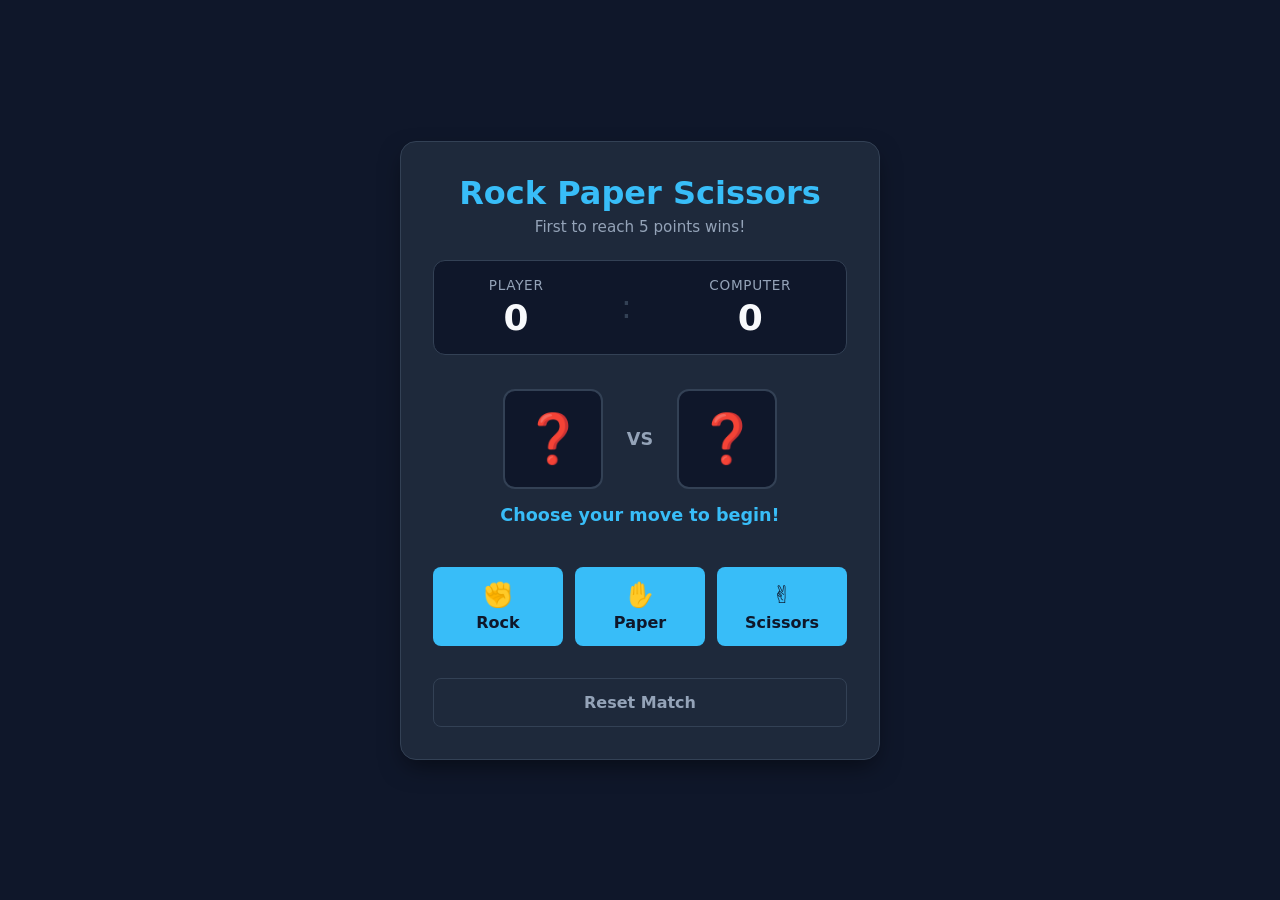
<file: index.html>
<!DOCTYPE html>
<html lang="en">
<head>
<meta charset="UTF-8">
    <meta name="viewport" content="width=device-width, initial-scale=1.0">
  <title>Rock Paper Scissors - Classic Game</title>
 <link rel="stylesheet" href="styles.css">
</head>
<body>
<div class="game-card">
  <header class="header">
<h1>Rock Paper Scissors</h1>
      <p>First to reach 5 points wins!</p>
    </header>
<section class="scoreboard">
      <div class="score-box">
    <span class="label">Player</span>
  <span id="player-score" class="score">0</span>
</div>
<div class="divider">:</div>
        <div class="score-box">
 <span class="label">Computer</span>
    <span id="computer-score" class="score">0</span>
        </div>
</section>
      <section class="arena">
 <div class="choices-display">
    <div id="player-card" class="choice-card">❓</div>
  <span class="vs-badge">VS</span>
       <div id="computer-card" class="choice-card">❓</div>
</div>
  <div id="message" class="message-banner">Choose your move to begin!</div>
</section>
  <section class="controls">
<button class="btn choice-btn" data-choice="rock">
     <span class="icon">✊</span>
    <span>Rock</span>
 </button>
      <button class="btn choice-btn" data-choice="paper">
   <span class="icon">✋</span>
 <span>Paper</span>
     </button>
  <button class="btn choice-btn" data-choice="scissors">
 <span class="icon">✌️</span>
        <span>Scissors</span>
    </button>
 </section>
      <button id="reset-btn" class="btn reset-btn">Reset Match</button>
 </div>
<script src="script.js"></script>
</body>
</html>
</file>
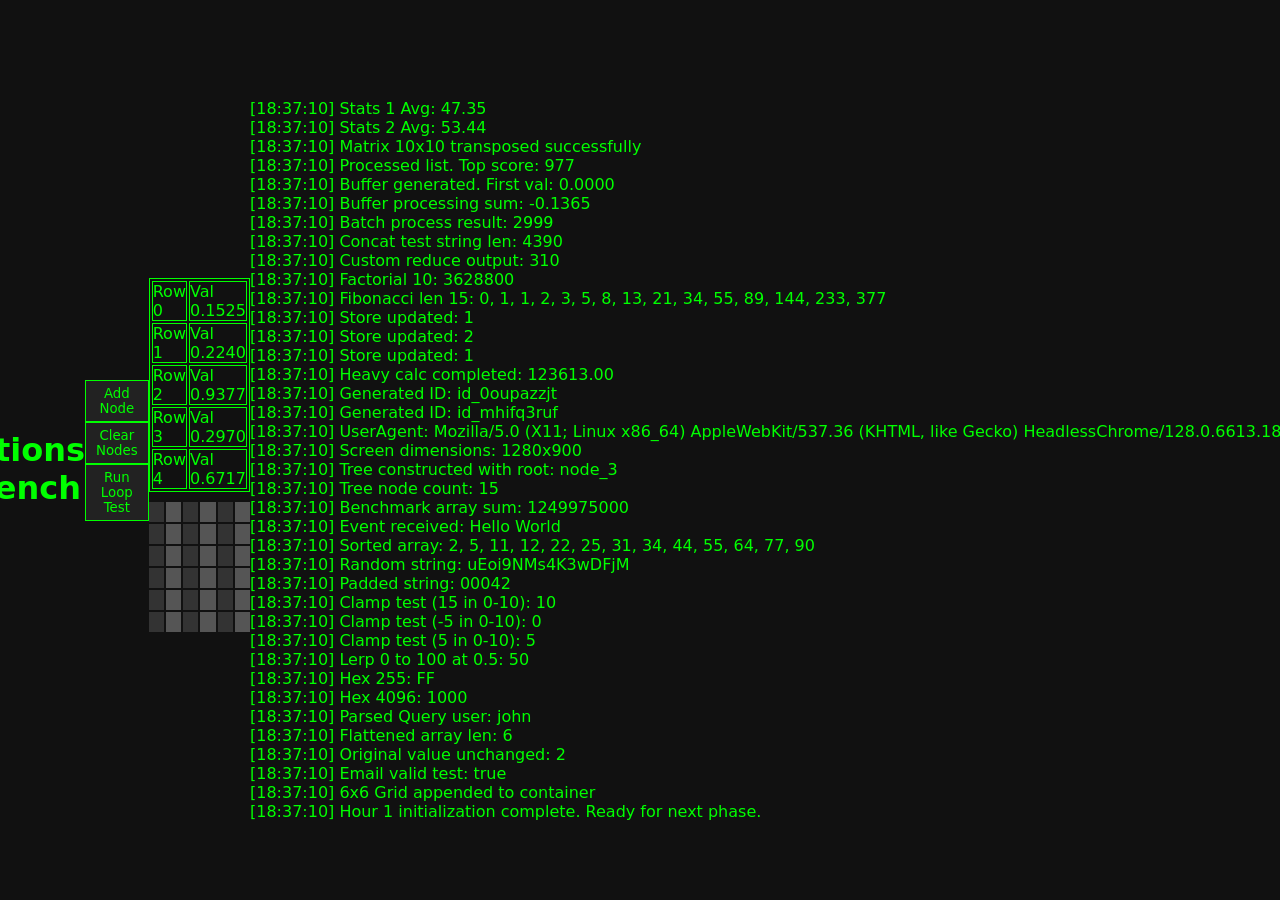
<file: test1.html>
<!DOCTYPE html>

<html lang="en">

<head>

    <meta charset="UTF-8">

    <title>testetsset</title>
    <link rel="stylesheet" href="styles.css">

    <style>

        body { font-family: monospace; padding: 20px; background: #111; color: #0f0; }

        .box { border: 1px solid #0f0; padding: 10px; margin: 5px 0; }

        button { background: #222; color: #0f0; border: 1px solid #0f0; padding: 5px 10px; cursor: pointer; }

        button:hover { background: #0f0; color: #111; }

    </style>

</head>

<body>

    <h1>DOM Operations Test Bench</h1>

    <div id="controls">

        <button id="add-node">Add Node</button>

        <button id="clear-nodes">Clear Nodes</button>

        <button id="run-benchmark">Run Loop Test</button>

    </div>

    <div id="container"></div>

    <pre id="console-log"></pre>



    <script>

        const container = document.getElementById('container');

        const consoleLog = document.getElementById('console-log');

        let counter = 0;

        let records = [];



        function log(msg) {

            consoleLog.innerText += '\n' + `[${new Date().toISOString().slice(11, 19)}] ` + msg;

            consoleLog.scrollTop = consoleLog.scrollHeight;

        }



        function createNode(id) {

            const el = document.createElement('div');

            el.className = 'box';

            el.id = 'node-' + id;

            el.innerHTML = '<span>Node ID: ' + id + '</span> <button onclick="removeNode(' + id + ')">Delete</button>';

            return el;

        }



        function removeNode(id) {

            const target = document.getElementById('node-' + id);

            if (target) {

                target.remove();

                log('Removed node: ' + id);

                records = records.filter(r => r.id !== id);

            }

        }



        document.getElementById('add-node').onclick = function() {

            counter++;

            const node = createNode(counter);

            container.appendChild(node);

            records.push({ id: counter, timestamp: Date.now() });

            log('Added node: ' + counter);

        };



        document.getElementById('clear-nodes').onclick = function() {

            container.innerHTML = '';

            records = [];

            log('Cleared all nodes');

        };



        document.getElementById('run-benchmark').onclick = function() {

            log('Starting loop benchmark...');

            const start = performance.now();

            for (let i = 0; i < 200; i++) {

                counter++;

                const el = createNode(counter);

                container.appendChild(el);

                records.push({ id: counter, timestamp: Date.now() });

            }

            const end = performance.now();

            log('Rendered 200 elements in ' + (end - start).toFixed(2) + 'ms');

        };



        function simulateStateChange(iterations) {

            let state = { count: 0, items: [] };

            for (let i = 0; i < iterations; i++) {

                state.count++;

                state.items.push({

                    index: i,

                    val: Math.random() * 100,

                    key: 'key_' + i

                });

            }

            return state;

        }



        function analyzeData(data) {

            let sum = 0;

            let min = Infinity;

            let max = -Infinity;

            for (let i = 0; i < data.items.length; i++) {

                let v = data.items[i].val;

                sum += v;

                if (v < min) min = v;

                if (v > max) max = v;

            }

            return {

                total: sum,

                avg: sum / data.items.length,

                min: min,

                max: max

            };

        }



        const testDataset1 = simulateStateChange(50);

        const stats1 = analyzeData(testDataset1);

        log('Stats 1 Avg: ' + stats1.avg.toFixed(2));



        const testDataset2 = simulateStateChange(100);

        const stats2 = analyzeData(testDataset2);

        log('Stats 2 Avg: ' + stats2.avg.toFixed(2));



        function generateMatrix(rows, cols) {

            let matrix = [];

            for (let i = 0; i < rows; i++) {

                let row = [];

                for (let j = 0; j < cols; j++) {

                    row.push(i * cols + j);

                }

                matrix.push(row);

            }

            return matrix;

        }



        function transposeMatrix(matrix) {

            let rows = matrix.length;

            let cols = matrix[0].length;

            let transposed = [];

            for (let j = 0; j < cols; j++) {

                transposed[j] = [];

                for (let i = 0; i < rows; i++) {

                    transposed[j][i] = matrix[i][j];

                }

            }

            return transposed;

        }



        const m = generateMatrix(10, 10);

        const tm = transposeMatrix(m);

        log('Matrix 10x10 transposed successfully');



        function buildDummyList(size) {

            let list = [];

            for (let i = 0; i < size; i++) {

                list.push({

                    id: 'item_' + i,

                    score: Math.floor(Math.random() * 1000),

                    active: i % 2 === 0

                });

            }

            return list;

        }



        function filterActive(list) {

            let out = [];

            for (let i = 0; i < list.length; i++) {

                if (list[i].active) out.push(list[i]);

            }

            return out;

        }



        function sortByScore(list) {

            return list.sort((a, b) => b.score - a.score);

        }



        const rawList = buildDummyList(150);

        const activeList = filterActive(rawList);

        const sortedList = sortByScore(activeList);

        log('Processed list. Top score: ' + sortedList[0].score);



        function verifyDomIntegrity() {

            const allBoxes = document.querySelectorAll('.box');

            log('DOM integrity check: ' + allBoxes.length + ' boxes currently in document');

        }



        setInterval(verifyDomIntegrity, 10000);



        function makeBuffer(size) {

            let buf = new Float64Array(size);

            for (let i = 0; i < size; i++) {

                buf[i] = Math.sin(i) * Math.cos(i);

            }

            return buf;

        }



        const buf1 = makeBuffer(500);

        log('Buffer generated. First val: ' + buf1[0].toFixed(4));



        function processBuffer(buf) {

            let total = 0;

            for (let i = 0; i < buf.length; i++) {

                total += buf[i];

            }

            return total;

        }



        log('Buffer processing sum: ' + processBuffer(buf1).toFixed(4));



        function executeBatchProcess() {

            let accum = 0;

            for (let i = 0; i < 1000; i++) {

                accum += (i * 3) % 7;

            }

            return accum;

        }



        log('Batch process result: ' + executeBatchProcess());



        function buildTable(rows) {

            let tbl = document.createElement('table');

            tbl.style.width = '100%';

            tbl.style.marginTop = '10px';

            tbl.style.border = '1px solid #0f0';

            for (let i = 0; i < rows; i++) {

                let tr = document.createElement('tr');

                let td1 = document.createElement('td');

                let td2 = document.createElement('td');

                td1.innerText = 'Row ' + i;

                td2.innerText = 'Val ' + Math.random().toFixed(4);

                td1.style.border = '1px solid #0f0';

                td2.style.border = '1px solid #0f0';

                tr.appendChild(td1);

                tr.appendChild(td2);

                tbl.appendChild(tr);

            }

            return tbl;

        }



        container.appendChild(buildTable(5));



        function runStringConcatTest() {

            let str = '';

            for (let i = 0; i < 500; i++) {

                str += 'char_' + i + ';';

            }

            return str.length;

        }



        log('Concat test string len: ' + runStringConcatTest());



        function customMap(arr, fn) {

            let res = [];

            for (let i = 0; i < arr.length; i++) {

                res.push(fn(arr[i], i));

            }

            return res;

        }



        function customFilter(arr, fn) {

            let res = [];

            for (let i = 0; i < arr.length; i++) {

                if (fn(arr[i], i)) res.push(arr[i]);

            }

            return res;

        }



        function customReduce(arr, fn, initial) {

            let acc = initial;

            for (let i = 0; i < arr.length; i++) {

                acc = fn(acc, arr[i], i);

            }

            return acc;

        }



        const baseNums = [1, 2, 3, 4, 5, 6, 7, 8, 9, 10, 11, 12, 13, 14, 15, 16, 17, 18, 19, 20];

        const mapped = customMap(baseNums, x => x * 2);

        const filtered = customFilter(mapped, x => x > 20);

        const reduced = customReduce(filtered, (acc, x) => acc + x, 0);



        log('Custom reduce output: ' + reduced);



        function recursiveFactorial(n) {

            if (n <= 1) return 1;

            return n * recursiveFactorial(n - 1);

        }



        log('Factorial 10: ' + recursiveFactorial(10));



        function fibonacciSequence(len) {

            let seq = [0, 1];

            for (let i = 2; i < len; i++) {

                seq.push(seq[i - 1] + seq[i - 2]);

            }

            return seq;

        }



        log('Fibonacci len 15: ' + fibonacciSequence(15).join(', '));



        function createStore() {

            let state = { count: 0 };

            let listeners = [];

            return {

                getState: () => state,

                dispatch: (action) => {

                    if (action.type === 'INC') state.count++;

                    if (action.type === 'DEC') state.count--;

                    listeners.forEach(l => l());

                },

                subscribe: (l) => {

                    listeners.push(l);

                }

            };

        }



        const store = createStore();

        store.subscribe(() => {

            log('Store updated: ' + store.getState().count);

        });



        store.dispatch({ type: 'INC' });

        store.dispatch({ type: 'INC' });

        store.dispatch({ type: 'DEC' });



        function heavyCalculation() {

            let result = 0;

            for (let i = 0; i < 10000; i++) {

                result += Math.sqrt(i) * Math.tan(i);

            }

            return result;

        }



        log('Heavy calc completed: ' + heavyCalculation().toFixed(2));



        function generateUniqueId() {

            return 'id_' + Math.random().toString(36).substr(2, 9);

        }



        log('Generated ID: ' + generateUniqueId());

        log('Generated ID: ' + generateUniqueId());



        function checkBrowserCapabilities() {

            log('UserAgent: ' + navigator.userAgent);

            log('Screen dimensions: ' + window.innerWidth + 'x' + window.innerHeight);

        }



        checkBrowserCapabilities();



        function constructTree(depth) {

            if (depth === 0) return { name: 'leaf' };

            return {

                name: 'node_' + depth,

                left: constructTree(depth - 1),

                right: constructTree(depth - 1)

            };

        }



        const sampleTree = constructTree(3);

        log('Tree constructed with root: ' + sampleTree.name);



        function countTreeNodes(tree) {

            if (!tree) return 0;

            if (tree.name === 'leaf') return 1;

            return 1 + countTreeNodes(tree.left) + countTreeNodes(tree.right);

        }



        log('Tree node count: ' + countTreeNodes(sampleTree));



        function benchmarkArrayOperations() {

            let arr = [];

            for (let i = 0; i < 50000; i++) {

                arr.push(i);

            }

            let sum = 0;

            for (let i = 0; i < arr.length; i++) {

                sum += arr[i];

            }

            return sum;

        }



        log('Benchmark array sum: ' + benchmarkArrayOperations());



        function mockEventDispatcher() {

            const events = {};

            return {

                on(event, listener) {

                    if (!events[event]) events[event] = [];

                    events[event].push(listener);

                },

                emit(event, data) {

                    if (events[event]) {

                        events[event].forEach(l => l(data));

                    }

                }

            };

        }



        const ee = mockEventDispatcher();

        ee.on('test', d => log('Event received: ' + d));

        ee.emit('test', 'Hello World');



        function bubbleSort(arr) {

            let len = arr.length;

            for (let i = 0; i < len; i++) {

                for (let j = 0; j < len - i - 1; j++) {

                    if (arr[j] > arr[j + 1]) {

                        let tmp = arr[j];

                        arr[j] = arr[j + 1];

                        arr[j + 1] = tmp;

                    }

                }

            }

            return arr;

        }



        const unsorted = [64, 34, 25, 12, 22, 11, 90, 5, 77, 31, 44, 55, 2];

        log('Sorted array: ' + bubbleSort(unsorted).join(', '));



        function generateRandomString(length) {

            let result = '';

            let characters = 'ABCDEFGHIJKLMNOPQRSTUVWXYZabcdefghijklmnopqrstuvwxyz0123456789';

            for (let i = 0; i < length; i++) {

                result += characters.charAt(Math.floor(Math.random() * characters.length));

            }

            return result;

        }



        log('Random string: ' + generateRandomString(16));



        function padLeft(str, len, char) {

            char = char || ' ';

            while (str.length < len) {

                str = char + str;

            }

            return str;

        }



        log('Padded string: ' + padLeft('42', 5, '0'));



        function clamp(val, min, max) {

            return Math.min(Math.max(val, min), max);

        }



        log('Clamp test (15 in 0-10): ' + clamp(15, 0, 10));

        log('Clamp test (-5 in 0-10): ' + clamp(-5, 0, 10));

        log('Clamp test (5 in 0-10): ' + clamp(5, 0, 10));



        function linearInterpolation(start, end, amt) {

            return (1 - amt) * start + amt * end;

        }



        log('Lerp 0 to 100 at 0.5: ' + linearInterpolation(0, 100, 0.5));



        function convertToHex(num) {

            return num.toString(16).toUpperCase();

        }



        log('Hex 255: ' + convertToHex(255));

        log('Hex 4096: ' + convertToHex(4096));



        function parseQueryString(qs) {

            let params = {};

            let pairs = qs.substring(1).split('&');

            for (let i = 0; i < pairs.length; i++) {

                let pair = pairs[i].split('=');

                if (pair[0]) {

                    params[decodeURIComponent(pair[0])] = decodeURIComponent(pair[1] || '');

                }

            }

            return params;

        }



        const parsed = parseQueryString('?user=john&mode=active&id=102');

        log('Parsed Query user: ' + parsed.user);



        function flattenArray(arr) {

            let flat = [];

            for (let i = 0; i < arr.length; i++) {

                if (Array.isArray(arr[i])) {

                    flat = flat.concat(flattenArray(arr[i]));

                } else {

                    flat.push(arr[i]);

                }

            }

            return flat;

        }



        log('Flattened array len: ' + flattenArray([1, [2, [3, 4], 5], 6]).length);



        function deepClone(obj) {

            return JSON.parse(JSON.stringify(obj));

        }



        const original = { a: 1, b: { c: 2 } };

        const cloned = deepClone(original);

        cloned.b.c = 99;

        log('Original value unchanged: ' + original.b.c);



        function validateEmailSimple(email) {

            return email.indexOf('@') > 0 && email.indexOf('.') > email.indexOf('@');

        }



        log('Email valid test: ' + validateEmailSimple('test@example.com'));



        function createGridElements(size) {

            let grid = document.createElement('div');

            grid.style.display = 'grid';

            grid.style.gridTemplateColumns = 'repeat(' + size + ', 1fr)';

            grid.style.gap = '2px';

            grid.style.marginTop = '10px';

            for (let i = 0; i < size * size; i++) {

                let cell = document.createElement('div');

                cell.style.height = '20px';

                cell.style.background = i % 2 === 0 ? '#333' : '#555';

                grid.appendChild(cell);

            }

            return grid;

        }



        container.appendChild(createGridElements(6));

        log('6x6 Grid appended to container');



        function endHour1() {

            log('Hour 1 initialization complete. Ready for next phase.');

        }



        endHour1();

    </script>

</body>

</html>
</file>
<file: styles.css>
:root{
--bg-color: #0f172a;
--card-bg: #1e293b;
--accent-color: #38bdf8;
--accent-hover: #0284c7;
--text-main: #f8fafc;
--text-sub: #94a3b8;
--border-color: #334155;
--win-color: #22c55e;
--loss-color: #ef4444;
--draw-color: #eab308;
}
*{
box-sizing: border-box;
margin: 0;
padding: 0;
font-family: system-ui, -apple-system, BlinkMacSystemFont, 'Segoe UI', Roboto, Oxygen, Ubuntu, Cantarell, sans-serif;
}
body{
background-color: var(--bg-color);
color: var(--text-main);
min-height: 100vh;
display: flex;
justify-content: center;
align-items: center;
padding: 20px;
}
.game-card{
background-color: var(--card-bg);
border: 1px solid var(--border-color);
border-radius: 16px;
padding: 32px;
width: 100%;
max-width: 480px;
box-shadow: 0 10px 25px -5px rgba(0, 0, 0, 0.5);
display: flex;
flex-direction: column;
gap: 24px;
}
.header{
text-align: center;
}
.header h1{
color: var(--accent-color);
font-size: 2rem;
margin-bottom: 6px;
}
.header p{
color: var(--text-sub);
font-size: 0.95rem;
}
.scoreboard{
display: flex;
justify-content: space-around;
align-items: center;
background-color: var(--bg-color);
border: 1px solid var(--border-color);
padding: 16px;
border-radius: 12px;
}
.score-box{
display: flex;
flex-direction: column;
align-items: center;
gap: 4px;
}
.score-box .label{
font-size: 0.85rem;
color: var(--text-sub);
text-transform: uppercase;
letter-spacing: 0.05em;
}
.score-box .score{
font-size: 2.25rem;
font-weight: 700;
}
.divider{
font-size: 2rem;
color: var(--border-color);
font-weight: 300;
}
.arena{
display: flex;
flex-direction: column;
align-items: center;
gap: 16px;
margin: 10px 0;
}
.choices-display{
display: flex;
justify-content: center;
align-items: center;
gap: 24px;
width: 100%;
}
.choice-card{
width: 100px;
height: 100px;
background-color: var(--bg-color);
border: 2px solid var(--border-color);
border-radius: 12px;
display: flex;
justify-content: center;
align-items: center;
font-size: 3rem;
transition: transform 0.2s ease, border-color 0.2s ease;
}
.choice-card.win{
border-color: var(--win-color);
transform: scale(1.05);
}
.choice-card.loss{
border-color: var(--loss-color);
}
.choice-card.draw{
border-color: var(--draw-color);
}
.vs-badge{
font-weight: 800;
color: var(--text-sub);
font-size: 1.1rem;
}
.message-banner{
font-size: 1.1rem;
font-weight: 600;
text-align: center;
min-height: 28px;
color: var(--accent-color);
}
.message-banner.win{ color: var(--win-color); }
.message-banner.loss{ color: var(--loss-color); }
.message-banner.draw{ color: var(--draw-color); }
.controls{
display: flex;
gap: 12px;
}
.btn{
border: none;
border-radius: 8px;
padding: 14px;
font-size: 1rem;
font-weight: 600;
cursor: pointer;
transition: background-color 0.2s ease, transform 0.1s ease;
}
.btn:active{
transform: scale(0.97);
}
.choice-btn{
flex: 1;
background-color: var(--accent-color);
color: var(--bg-color);
display: flex;
flex-direction: column;
align-items: center;
gap: 4px;
}
.choice-btn:hover{
background-color: var(--accent-hover);
color: var(--text-main);
}
.choice-btn span.icon{
font-size: 1.5rem;
}
.reset-btn{
width: 100%;
background-color: transparent;
color: var(--text-sub);
border: 1px solid var(--border-color);
margin-top: 8px;
}
.reset-btn:hover{
background-color: var(--bg-color);
color: var(--text-main);
}
</file>
